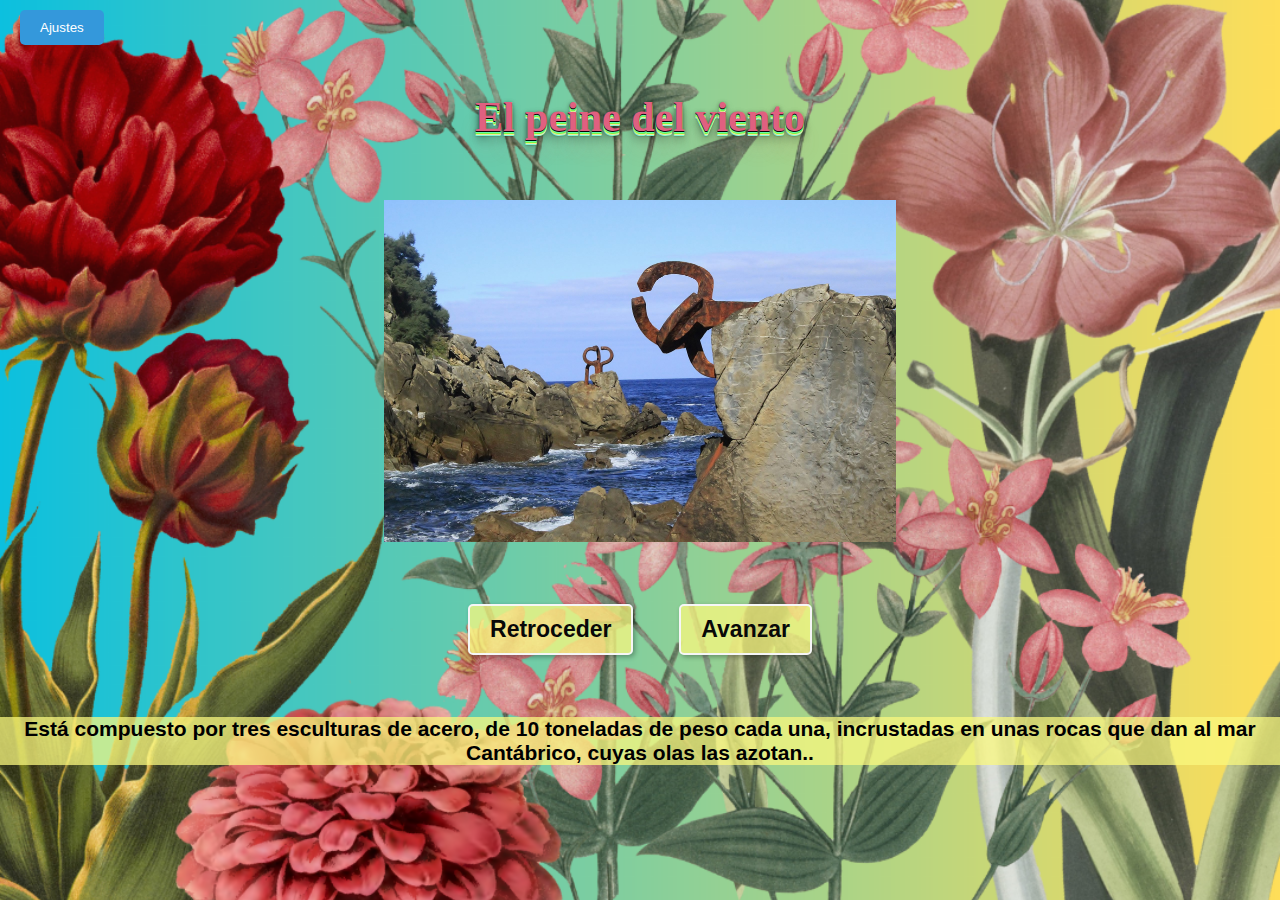
<file: Index.html>
<!DOCTYPE html>
<html lang="en">

<head>
  <meta charset="UTF-8" />
  <meta http-equiv="X-UA-Compatible" content="IE=edge" />
  <meta name="viewport" content="width=device-width, initial-scale=1.0" />
  <title>Carrusel</title>
  <link href="css/style.css" rel="stylesheet" />
</head>

<body>
  <header>
    <div class="dropdown">
      <button onclick="toggleDropdown()" class="dropbtn">Ajustes</button>
      <div id="myDropdown" class="dropdown-content">
        <input type="button" id="Mostrar" onclick="Mostrar()" value="Mostrar" />
        <input type="button" id="Agregar" onclick="Agregar()" value="Agregar" />
        <input type="button" id="Eliminar" onclick="Eliminar()" value="Eliminar" />
        <input type="button" id="Modificar" onclick="Modificar()" value="Modificar" />
      </div>
    </div>
  </header>

  <div id="container">
    <h1><span id="nombreImagen"></span></h1>

    <p>
      <img id="imagen" title="Bruno" alt="Foto de Bruno" src="img/sansebastian.jpg" />
    </p>

    <p>
      <input type="button" id="boton-retroceder" onclick="retroceder()" value="Retroceder" />
      <input type="button" id="boton-avanzar" onclick="avanzar()" value="Avanzar" />
    </p>
    <p id="desc"></p>
  </div>

  <script src="js/claseImagen.js"></script>
  <script src="js/imagenes.js"></script>
  <script src="js/funciones.js"></script>
  <script src="js/main.js"></script>
</body>

</html>
</file>
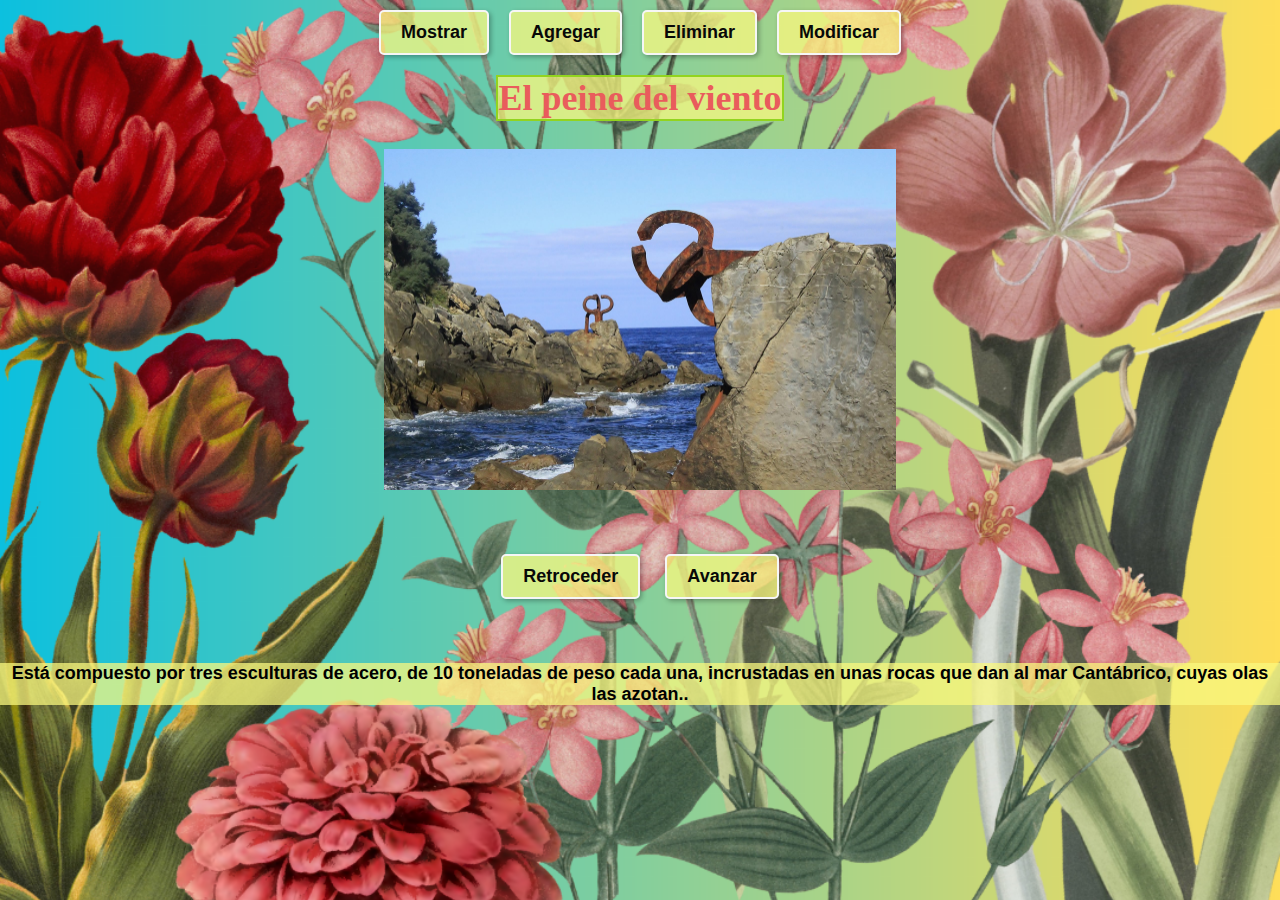
<file: docs/index.html>
<!DOCTYPE html>
<html lang="en">

<head>
  <meta charset="UTF-8" />
  <meta http-equiv="X-UA-Compatible" content="IE=edge" />
  <meta name="viewport" content="width=device-width, initial-scale=1.0" />
  <title>Carrusel</title>
  <link href="css/style.css" rel="stylesheet">
</head>

<body>
  <header>
    <div class="boton">
        <input type="button" id="Mostrar" onclick="Mostrar()" value="Mostrar" />
        <input type="button" id="Agregar" onclick="Agregar()" value="Agregar" />
        <input type="button" id="Eliminar" onclick="Eliminar()" value="Eliminar" />
        <input type="button" id="Modificar" onclick="Modificar()" value="Modificar" />
      </div>
    </div>
  </header>

  <div id="container">
    <h1><span id="nombreImagen"></span></h1>

    <p>
      <img id="imagen" title="Bruno" alt="Foto de Bruno" src="img/sansebastian.jpg" />
    </p>

    <p>
      <div class="botonmovimiento">
      <input type="button" id="boton-retroceder" onclick="retroceder()" value="Retroceder" />
      <input type="button" id="boton-avanzar" onclick="avanzar()" value="Avanzar" />
    </div>
    </p>
    <p id="desc"></p>
  </div>

  <script src="js/claseImagen.js"></script>
  <script src="js/imagenes.js"></script>
  <script src="js/funciones.js"></script>
  <script src="js/main.js"></script>
</body>

</html>
</file>
<file: css/style.css>
body {
  margin: 0;
  padding: 0;
  height: 100%;
  text-align: center;
  font-family: "Comic Sans MS", sans-serif;
  background-image: url('../img/fondo4.png');
  /* Ruta de tu imagen de fondo */
  background-size: cover;
  background-repeat: no-repeat;
  background-attachment: fixed;
  font-size: 21px;
  color: #080808;
  font-weight: bold;
  overflow-x: hidden;
  /* Evita el desplazamiento horizontal */
  background-color: rgba(237, 112, 162, 0.505);
}

#container {
  position: relative;
  display: flex;
  /* Permite alinear verticalmente el contenido */
  flex-direction: column;
  /* Alinear el contenido verticalmente */
  justify-content: center;
  /* Centra verticalmente el contenido */
  align-items: center;
  /* Centra horizontalmente el contenido */
}

p#desc {
  padding: 0;
  background-color: rgba(250, 248, 127, 0.74);
  color: #000;
  font-weight: bold;
}

h1 {
  color: #e06080;
  text-shadow: 0 1px 0 #050505, 0 2px 0 #66fca9, 0 3px 0 #78f53e, 0 4px 0 #f3ea99, 0 5px 0 #82f5d3, 0 6px 1px rgba(0, 0, 0, .1), 0 0 5px rgba(0, 0, 0, .1), 0 1px 3px rgba(0, 0, 0, .3), 0 3px 5px rgba(0, 0, 0, .2), 0 5px 10px rgba(0, 0, 0, .25), 0 10px 10px rgba(0, 0, 0, .2), 0 20px 20px rgba(233, 101, 101, 0.15);
}

#imagen {
  display: block;
  margin: 0 auto;
  width: 40%;
  height: auto;
}

input[type="button"] {
  display: inline-block;
  margin: 20px;
  padding: 10px 20px;
  border: 2px solid #f6f6f6;
  color: #080808;
  background-color: rgba(250, 248, 127, 0.74);
  border-radius: 5px;
  font-size: 23px;
  cursor: pointer;
  box-shadow: 2px 2px 5px rgba(0, 0, 0, 0.3);
  font-weight: bold;
}

#nombreImagen {
  display: inline-block;
  margin: 10px;
  font-family: "Kristen ITC";
}

header {
  text-align: left;
  padding: 10px 20px;
  /* Ajustar el espaciado según sea necesario */
}

.dropdown {
  position: relative;
  display: inline-block;
}

.dropbtn {
  background-color: #3498db;
  color: #fff;
  padding: 10px 20px;
  border: none;
  border-radius: 5px;
  cursor: pointer;
}

.dropdown-content {
  display: none;
  position: absolute;
  background-color: #f58fbaab;
  min-width: 160px;
  box-shadow: 0px 8px 16px 0px rgba(0, 0, 0, 0.2);
  z-index: 1;
  top: 100%;
  /* Ajustar la posición vertical del menú desplegable */
  left: 0;
  /* Ajustar la posición horizontal del menú desplegable */
}

.dropdown-content input[type="button"] {
  display: block;
  width: 100%;
  padding: 8px 16px;
  border: none;
  background-color: transparent;
  text-align: left;
}
</file>
<file: docs/css/style.css>
body {
  margin: 0;
  padding: 0;
  text-align: center;
  font-family: "Comic Sans MS", sans-serif;
  background-image: url('../img/fondo4.png');
  /* Ruta de tu imagen de fondo */
  background-size: cover;
  background-repeat: no-repeat;
  background-attachment: fixed;
  font-size: 18px; /* Tamaño de fuente reducido */
  color: #080808;
  font-weight: bold;
  overflow-x: hidden;
  /* Evita el desplazamiento horizontal */
  background-color: rgba(237, 112, 162, 0.505);
}

#container {
  position: relative;
  display: flex;
  /* Permite alinear verticalmente el contenido */
  flex-direction: column;
  /* Alinear el contenido verticalmente */
  justify-content: flex-start; /* Alinea el contenido en la parte superior */
  align-items: center;
  /* Centra horizontalmente el contenido */
}

p#desc {
  padding: 0;
  background-color: rgba(250, 248, 127, 0.74);
  color: #000;
  font-weight: bold;
}

h1 {
  color: #d85979;
  display: inline-block;
  margin: 10px;
  font-family: "Kristen ITC";
  background-color: rgba(250, 248, 127, 0.74);
  border: 2px solid #92d41f;
  color: #e95c5c;
}


#imagen {
  display: block;
  margin: 0 auto;
  width: 40%;
  height: auto;
}

input[type="button"] {
  display: inline-block;
  margin: 10px; /* Margen reducido */
  padding: 10px 20px;
  border: 2px solid #f6f6f6;
  color: #080808;
  background-color: rgba(250, 248, 127, 0.74);
  border-radius: 5px;
  font-size: 18px; /* Tamaño de fuente reducido */
  cursor: pointer;
  box-shadow: 2px 2px 5px rgba(0, 0, 0, 0.3);
  font-weight: bold;
  text-align: center;
}
.boton {
  display: flex;
  justify-content: center;
  align-items: flex-start;
}
#nombreImagen {


header {
  text-align: left;
  padding: 5px 20px; /* Espaciado del encabezado reducido */
}
}
</file>
